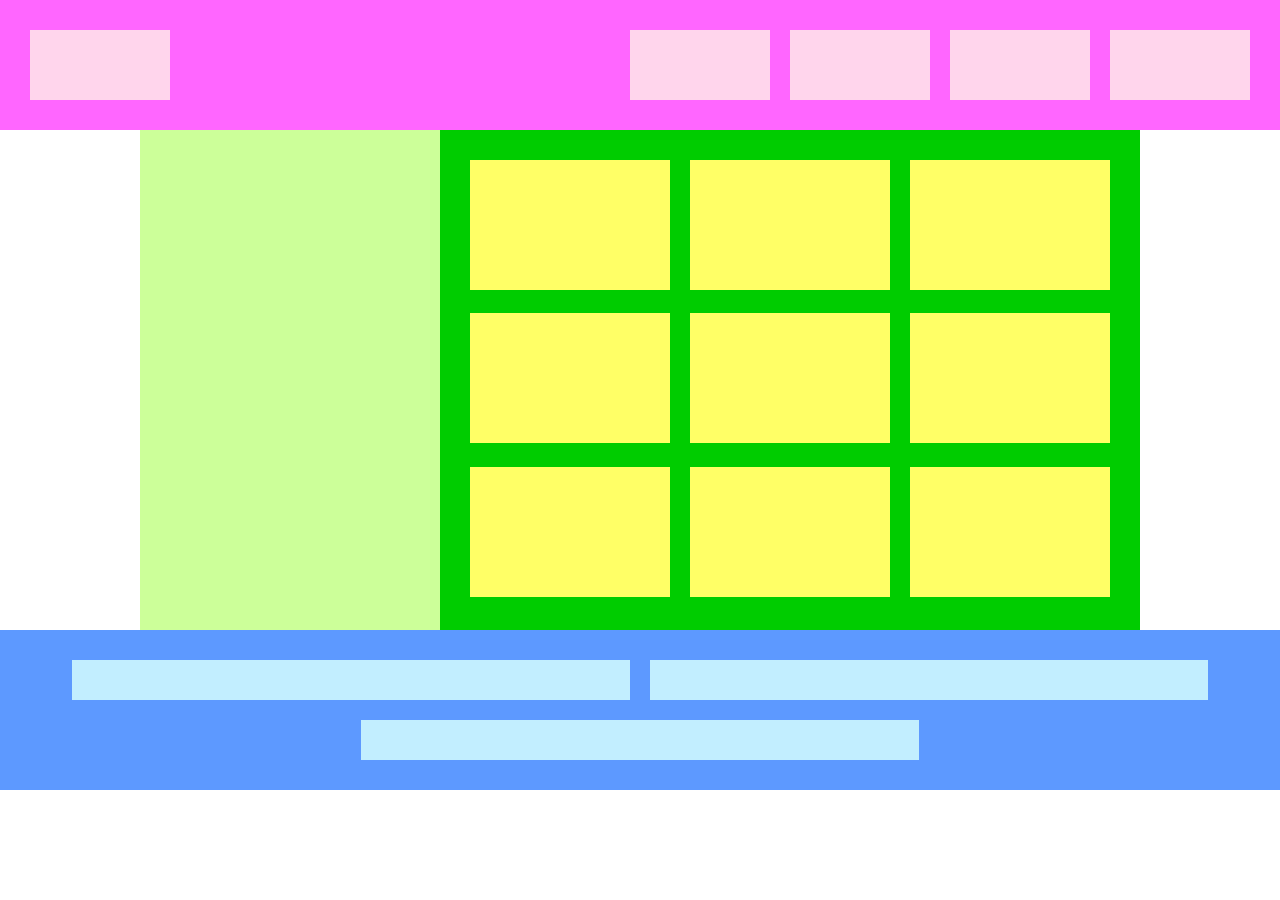
<file: Flex-exercise/index.html>
<!DOCTYPE html>
<html>
<head>
 <meta charset="UTF-8">
 <link rel="stylesheet" href="style.css">
 <title>Flex-exercise</title>
 <header>
  <div class="header-flex">
  	<div></div>
    <div></div>
  	<div></div>
  	<div></div>
  	<div></div>
 </div>
 </header>
 <main>
 	<div class="main-flex">
 	  	<div class="main-sidebar"></div>
	 	<div class="main-content">
		 	 <div></div>
		 	 <div></div>
		 	 <div></div>
		 	 <div></div>
		 	 <div></div>
		 	 <div></div>
		 	 <div></div>
		 	 <div></div>
		 	 <div></div>
	 	</div>
	</div>
 </main>
 <footer>
  <div class="footer-flex">
  	<div></div>
    <div></div>
  	<div></div>
  </div>
 </footer>
</head>
<body>
</body>
</html>
</file>
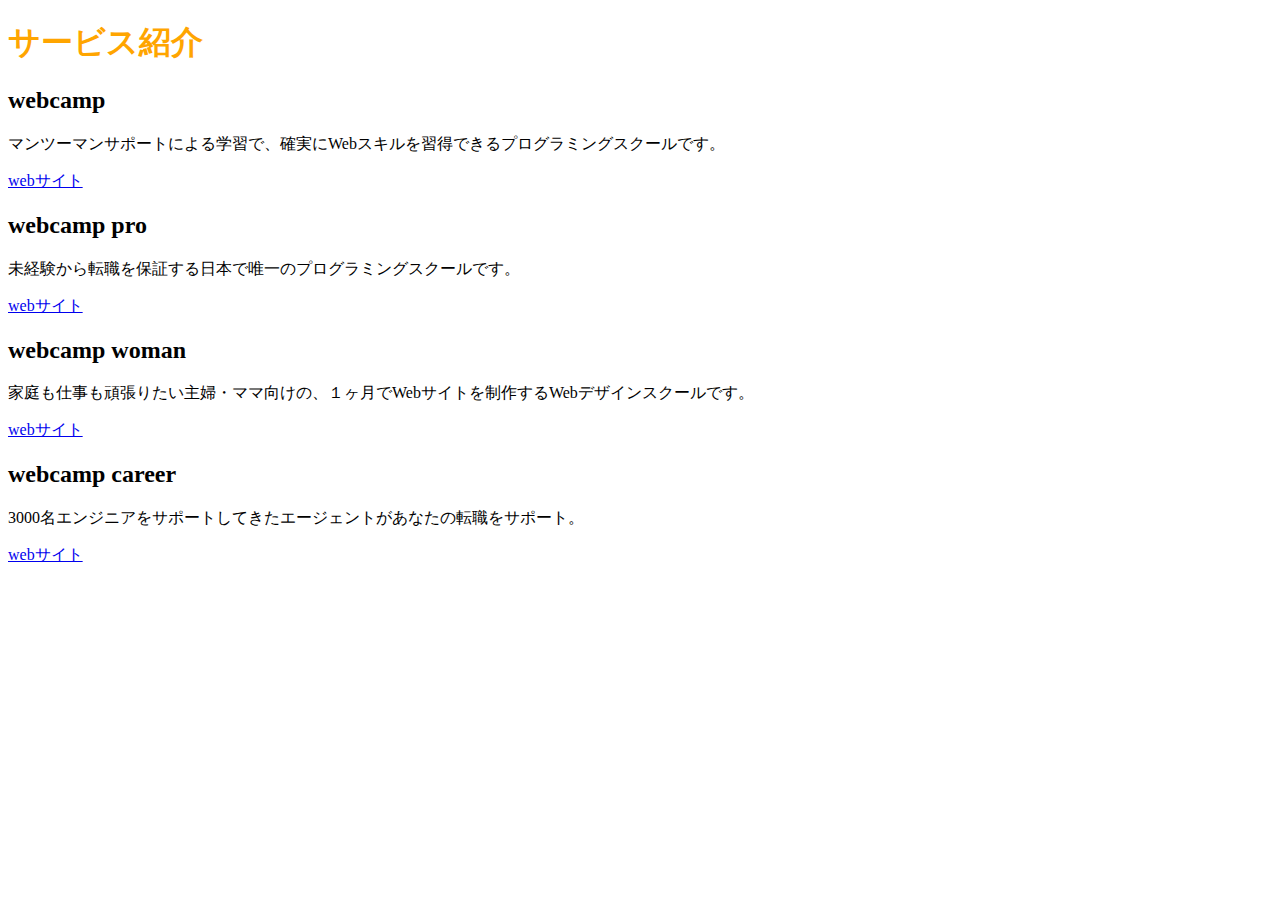
<file: chapter2_exercise/chapter2.html>
<!DOCTYPE HTML>
<html>
<head>
    <meta charset="UTF-8">
    <title>サービス紹介</title>
    <link rel="stylesheet" href="style.css">
</head>
<body>
 	<h1>サービス紹介</h1>
    	<h2>webcamp</h2>
    		<p>マンツーマンサポートによる学習で、確実にWebスキルを習得できるプログラミングスクールです。</p>
    		<a href="https://web-camp.io/">webサイト</a>
    	<h2>webcamp pro</h2>
    		<p>未経験から転職を保証する日本で唯一のプログラミングスクールです。</p>
    		<a href="https://web-camp.io/pro/">webサイト</a>
    	<h2>webcamp woman</h2>
    		<p>家庭も仕事も頑張りたい主婦・ママ向けの、１ヶ月でWebサイトを制作するWebデザインスクールです。</p>
    		<a href="https://web-camp.io/woman/">webサイト</a>
    	<h2>webcamp career</h2>
    		<p>3000名エンジニアをサポートしてきたエージェントがあなたの転職をサポート。</p>
    		<a href="https://web-camp.io/career/">webサイト</a>
</body>
</html>
</file>
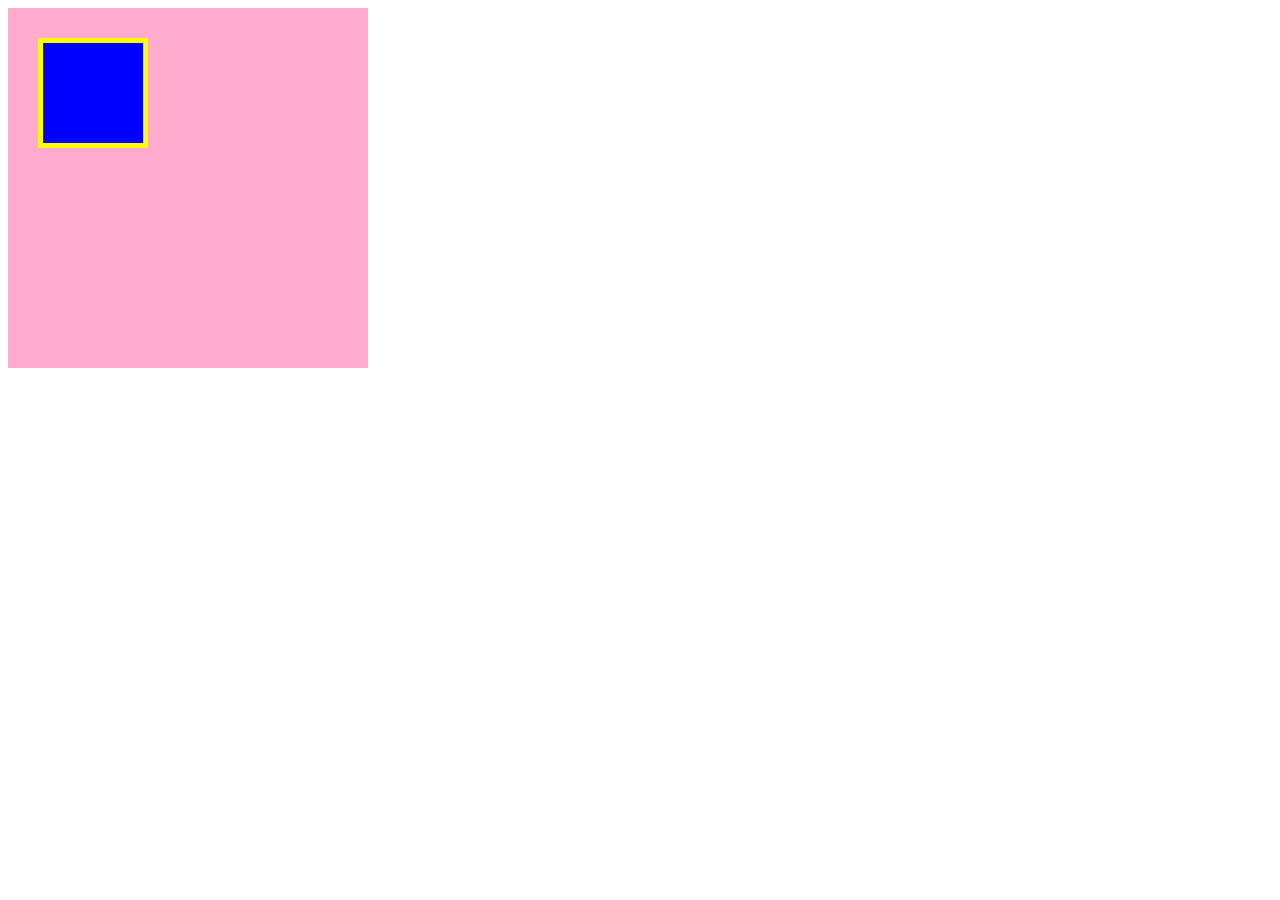
<file: chapter3_exercise/box.html>
<!DOCTYPE html>
<html>
<head>
  <meta charset="UTF-8">
  <!-- CSSファイルの読み込み -->
  <link rel="stylesheet" href="box.css">
  <title>BOX</title>
</head>
<body>
  <!-- box1用のdiv -->
  <div class="box1">
  	<div class="box2"></div>
  </div>
</body>
</html>
</file>
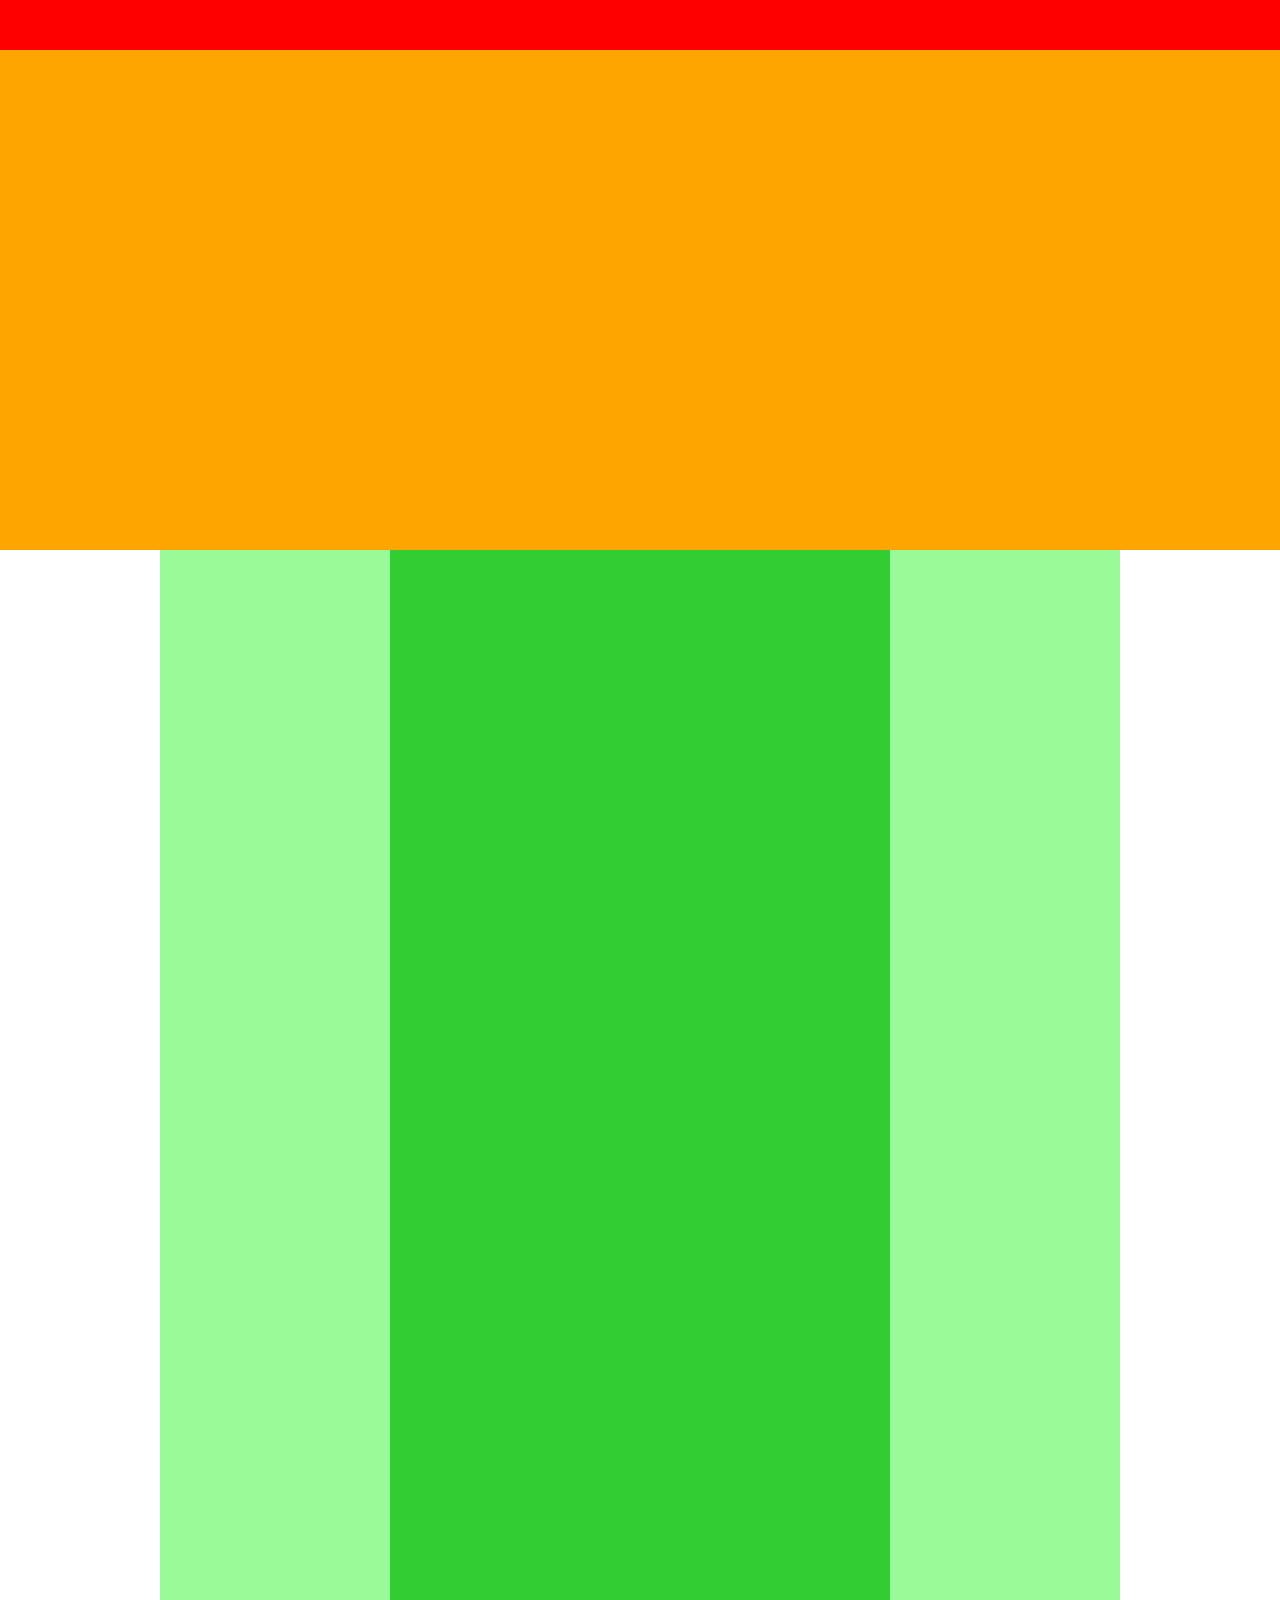
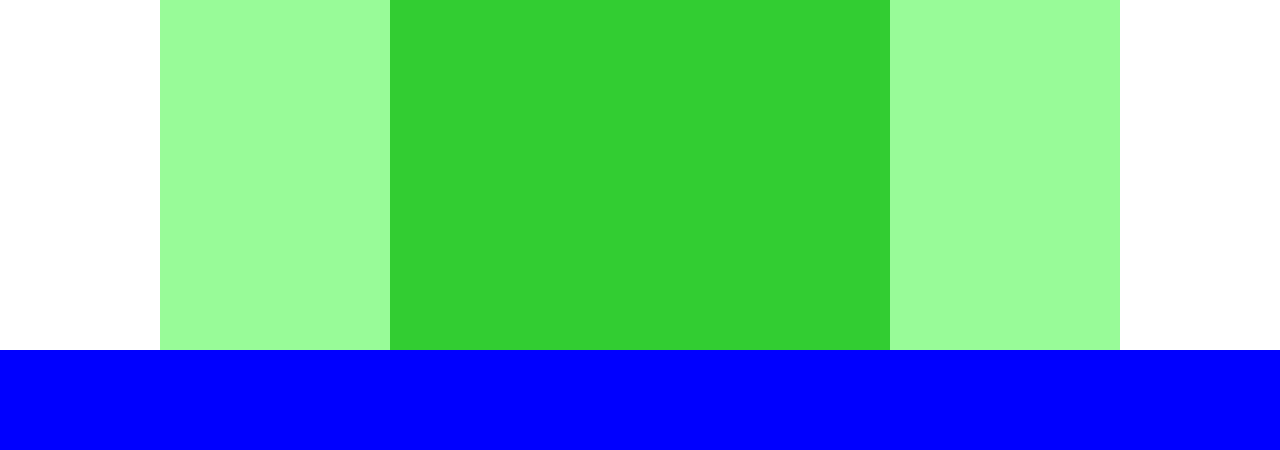
<file: chapter4_exercise/chapter4.html>
<!DOCTYPE html>
<html>
<head>
  <meta charset="UTF-8">
  <!-- CSSファイルの読み込み -->
  <link rel="stylesheet" href="style.css">
  <title>4章 演習</title>
</head>
  <div class="header"></div>
  <div class="main-visual"></div>
  <div class="main clearfix">
	<div class="sidebar-left"></div>
	<div class="blog"></div>
	<div class="sidebar-right"></div>
  </div>
  <div class="footer"></div>
</body>
</html>
</file>
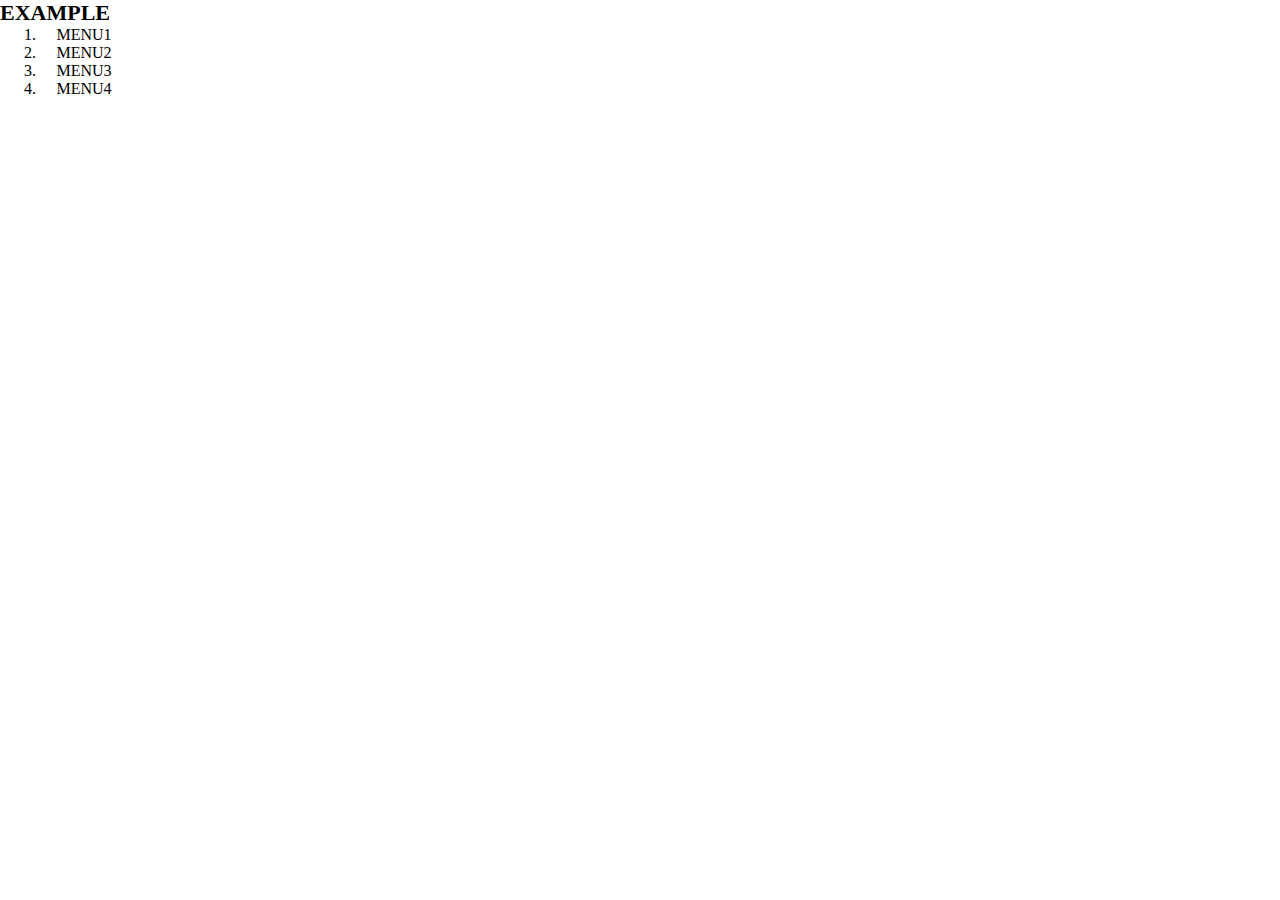
<file: chapter5_exercise/check1-5.html>
<!DOCTYPE html>
<html>
<head>
  <meta charset="UTF-8">
  <!-- CSSファイルの読み込み -->
  <link rel="stylesheet" href="check1-5.css">
  <title>CARAVAN</title>
</head>
<body>
  <header>
  	<h1 class="headline">EXAMPLE</h1>
  	<nav class="nav">
  	  <ol class="list">
  	  	<li class="list-item">MENU1</li>
  	  	<li class="list-item">MENU2</li>
  	  	<li class="list-item">MENU3</li>
  	  	<li class="list-item">MENU4</li>
  	  </ol>
  	</nav>
  </header>
</body>
</html>
</file>
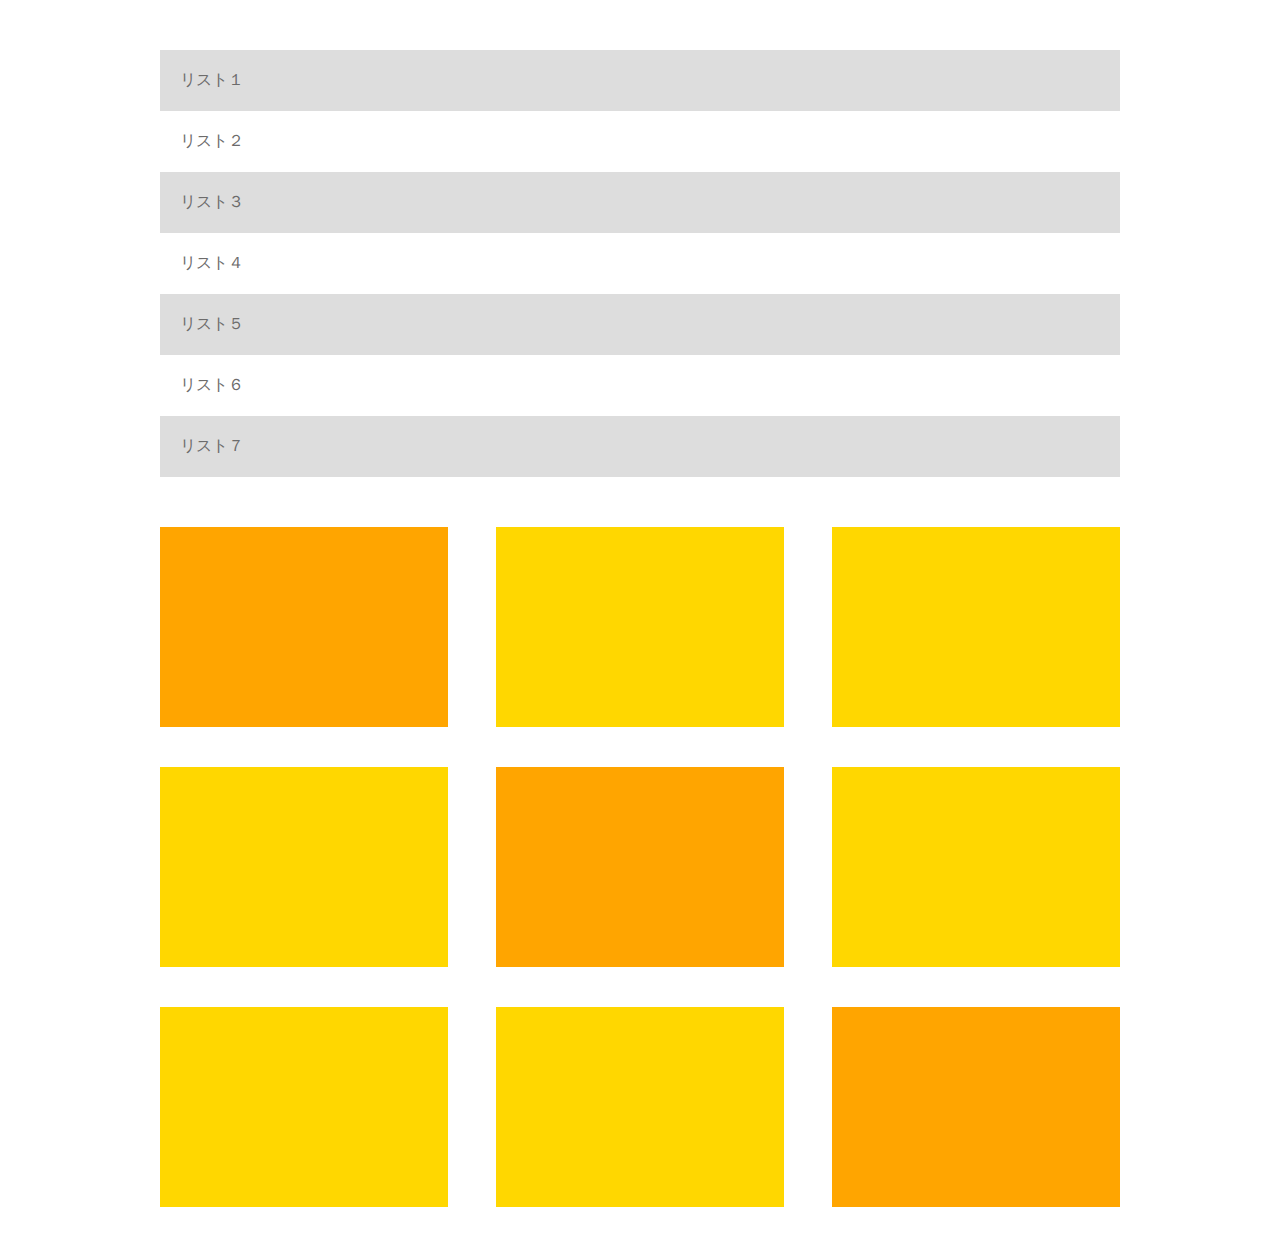
<file: chapter8_exercise/chapter8.html>
<!DOCTYPE html>
<html>
<head>
  <meta charset="UTF-8">
  <!-- CSSファイルの読み込み -->
  <link rel="stylesheet" href="style.css">
  <title>8章 演習</title>
</head>
<body>
  <main>
  <ul class="list-contents">
    <li class="list-item">リスト１</li>
    <li class="list-item">リスト２</li>
    <li class="list-item">リスト３</li>
    <li class="list-item">リスト４</li>
    <li class="list-item">リスト５</li>
    <li class="list-item">リスト６</li>
    <li class="list-item">リスト７</li>
  </ul>
  <!-- <div class="box-contents"> -->
  <div class="clearfix">
   <div class="box"></div>
   <div class="box"></div>
   <div class="box"></div>
   <div class="box"></div>
   <div class="box"></div>
   <div class="box"></div>
   <div class="box"></div>
   <div class="box"></div>
   <div class="box"></div>
  </div>
  <main>
</body>
</html>
</file>
<file: Flex-exercise/style.css>
* {
 margin: 0;
 padding: 0;
 box-sizing: border-box;
}

header {
 width: 100%;
 padding: 30px 20px;
 background-color: #FF66FF;
}

.header-flex {
 display: flex;
 justify-content: flex-end;
}

.header-flex > div {
 flex-basis: 140px;
 height: 70px;
 background-color: #FFD5EC;
 margin: 0 10px;
}

.header-flex > :first-child {
 margin-right: auto;
}

main {
 width: 1000px;
 margin: 0 auto;
}

.main-flex {
 display: flex;
}

.main-flex > div:nth-child(1) {
 flex-grow: 1;
 background-color: #CCFF99;
}

.main-flex > div:nth-child(2) {
 flex-grow: 2;
 background-color: #00CC00;
}

.main-content {
 display: flex;
 flex-wrap: wrap;
 height: 500px;
 padding: 20px;
 max-width: 700px;
}

.main-content > div {
 flex-basis: 200px;
 height: 130px;
 background-color: #FFFF66;
 margin: 10px;
}

footer {
 width: 100%;
 padding: 20px;
 background-color: #5D99FF;
}

.footer-flex {
 display: flex;
 flex-wrap: wrap;
 justify-content: center;
}

.footer-flex > div {
 flex-basis: 45%;
 height: 40px;
 max-width: 600px;
 background-color: #C2EEFF;
 margin: 10px;
}
</file>
<file: chapter2_exercise/style.css>
h1{
	color: orange;
}
</file>
<file: chapter3_exercise/box.css>
.box1{
  width: 300px;
  height: 300px;
  /*薄めのピンク色に背景色を変更*/
  background-color: #FFABCE;
  padding: 30px;
}

.box2{
  width: 100px;
  height: 100px;
  background-color: blue;
  /*box2の周囲すべてに枠線を設定する場合*/
  border: 5px solid yellow;
}
</file>
<file: chapter4_exercise/style.css>
* {
  margin: 0;
  padding: 0;
  box-sizing: border-box;
}

.clearfix::after {
  content: "";
  display: block;
  clear: both;
}

.header{
  width: 100%;
  height: 50px;
  background-color: red;
}

.main-visual{
  width: 100%;
  height: 500px;
  background-color: orange;
}

.main{
  width: 960px;
  background-color: green;
  margin: 0 auto;
}

.sidebar-left{
  width: 230px;
  height: 1400px;
  background-color: palegreen;
  float: left;
}

.blog{
  width: 500px;
  height: 1400px;
  background-color: limegreen;
  float: left;
}

.sidebar-right{
  width: 230px;
  height: 1400px;
  background-color: palegreen;
  float: left;
}

.footer{
  width: 100%;
  height: 100px;
  background-color: blue;
}
</file>
<file: chapter5_exercise/check1-5.css>
* {
  margin: 0;
  padding: 0;
  box-sizing: border-box;
}

header{
  width: 10%;
}

.headline{
  font-size: 22px;
}

nav{
  text-align: center;
}

.list{
  padding-left:40px;
}
</file>
<file: chapter8_exercise/style.css>
* {
  margin: 0;
  padding: 0;
  box-sizing: border-box;
  color: #6c6b6b;
}

.clearfix::after {
  content: "";
  display: block;
  clear: both;
}

main{
  width: 960px;
  margin: 50px auto;
}

.list-contents{
  margin-bottom: 50px;
  /*width: 960px;
  margin: 0 auto;*/
  /*padding: 50px 0;*/
}

.list-item{
  padding: 20px;
  list-style: none;
}

.list-item:nth-child(odd){
  background-color: #DDDDDD;
  /*padding: 20px 20px;*/
}

.list-item:nth-child(even){
  background-color: white;
  /*padding: 20px 20px;*/
}

.box{
  background-color: gold;
  width: 30%;
  height: 200px;
  float: left;
  margin-right: 5%;
  margin-bottom: 40px;
}

.box:first-child,
.box:last-child,
.box:nth-child(5){
  background-color: orange;
}

.box:nth-child(3n){
  margin-right: 0;
}

/*:nth-last-child(-n+3)
兄弟要素のグループの中で最後の3つの要素を表します。*/
.box:nth-last-child(-n+3){
  margin-bottom: 0px;
}

/*.box-contents{
  width: 960px;
  margin: 0 auto;
}*/

/*.box1{
  width: 30%;
  height: 200px;
  background-color: orange;
  float: left;
  margin-right: 5%;
  margin-bottom: 40px;
}*/

/*.box2{
  width: 30%;
  height: 200px;
  background-color: gold;
  float: left;
  margin-right: 5%;
  margin-bottom: 40px;
}*/

/*.box3{
  width: 30%;
  height: 200px;
  background-color: gold;
  float: left;
  margin-bottom: 40px;
}*/

/*.box4{
  width: 30%;
  height: 200px;
  background-color: gold;
  float: left;
  margin-right: 5%;
  margin-bottom: 40px;
}*/

/*.box5{
  width: 30%;
  height: 200px;
  background-color: orange;
  float: left;
  margin-right: 5%;
  margin-bottom: 40px;
}*/

/*.box6{
  width: 30%;
  height: 200px;
  background-color: gold;
  float: left;
  margin-bottom: 40px;
}*/

/*.box7{
  width: 30%;
  height: 200px;
  background-color: gold;
  float: left;
  margin-right: 5%;
  margin-bottom: 50px;
}*/

/*.box8{
  width: 30%;
  height: 200px;
  background-color: gold;
  float: left;
  margin-right: 5%;
  margin-bottom: 50px;
}*/

/*.box9{
  width: 30%;
  height: 200px;
  background-color: orange;
  float: left;
  margin-bottom: 50px;
}*/
</file>
